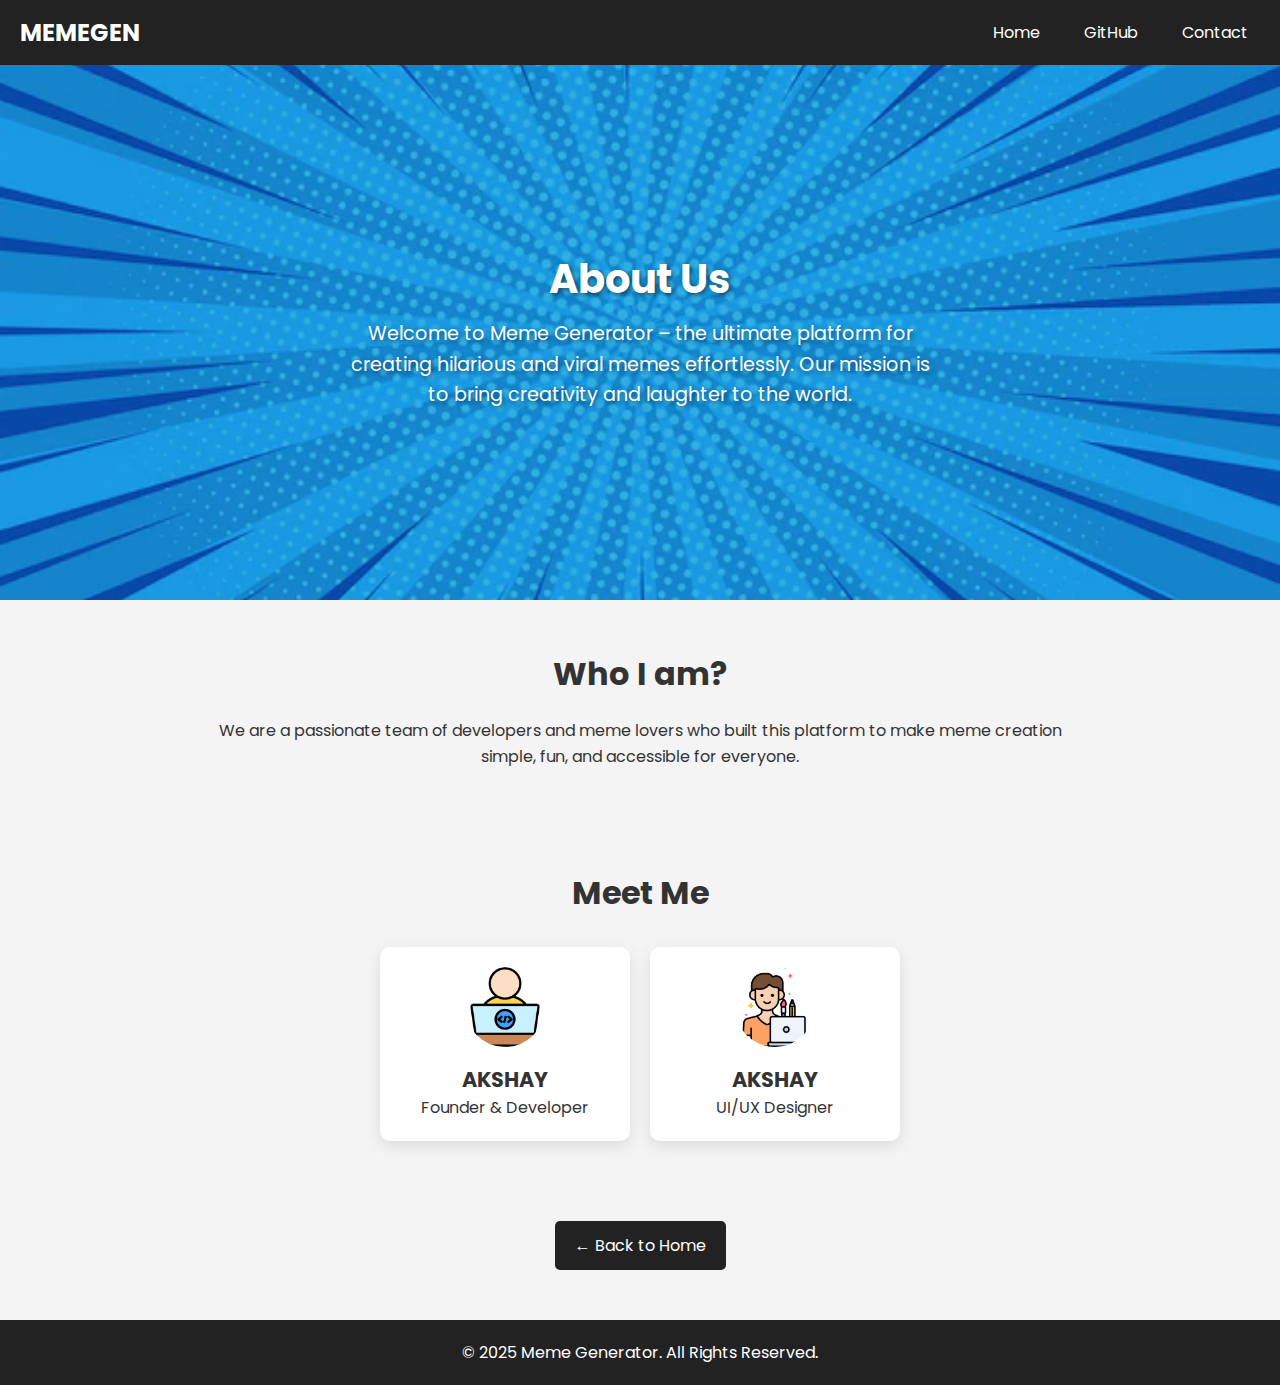
<file: AboutUS.html>
<!DOCTYPE html>
<html lang="en">
<head>
    <meta charset="UTF-8">
    <meta name="viewport" content="width=device-width, initial-scale=1.0">
    <title>About Us - MEMEGEN</title>
    <link href="https://fonts.googleapis.com/css2?family=Poppins:wght@300;400;600&display=swap" rel="stylesheet">
    <style>
        * {
            margin: 0;
            padding: 0;
            box-sizing: border-box;
            font-family: 'Poppins', sans-serif;
        }

        body {
            background-color: #f4f4f4;
            color: #333;
            text-align: center;
        }

        /* Navbar */
        .navbar {
            display: flex;
            justify-content: space-between;
            align-items: center;
            background: #222;
            padding: 15px 20px;
            color: white;
            position: fixed;
            width: 100%;
            top: 0;
            z-index: 1000;
        }

        .navbar .logo {
            font-size: 1.5rem;
            font-weight: bold;
        }

        .nav-links {
            display: flex;
            list-style: none;
            gap: 20px;
        }

        .nav-links li {
            display: inline;
        }

        .nav-links li a {
            color: white;
            text-decoration: none;
            font-size: 1rem;
            padding: 8px 12px;
            transition: 0.3s;
        }

        .nav-links li a:hover {
            background: #555;
            border-radius: 5px;
        }

        /* Mobile Nav */
        .menu-toggle {
            display: none;
            font-size: 1.8rem;
            cursor: pointer;
        }

        @media (max-width: 768px) {
            .nav-links {
                display: none;
                flex-direction: column;
                position: absolute;
                top: 60px;
                right: 0;
                background: #333;
                width: 100%;
                text-align: center;
            }

            .nav-links.active {
                display: flex;
            }

            .nav-links li {
                padding: 10px 0;
            }

            .menu-toggle {
                display: block;
            }
        }

        /* Hero Section */
        .hero {
            background: url('comic-abstract-blue-background_225004-669.webp') no-repeat center center/cover;
            height: 60vh;
            display: flex;
            align-items: center;
            justify-content: center;
            color: white;
            text-shadow: 2px 2px 5px rgba(0, 0, 0, 0.5);
            padding: 20px;
            text-align: center;
            margin-top: 60px;
        }

        .hero-content {
            max-width: 600px;
        }

        .hero h1 {
            font-size: 2.5rem;
        }

        .hero p {
            font-size: 1.2rem;
            margin-top: 10px;
        }

        .about, .team {
            padding: 50px 20px;
        }

        .container {
            max-width: 900px;
            margin: auto;
        }

        h2 {
            font-size: 2rem;
            margin-bottom: 20px;
        }

        p {
            font-size: 1rem;
            line-height: 1.6;
        }

        .team-members {
            display: flex;
            justify-content: center;
            gap: 20px;
            flex-wrap: wrap;
            margin-top: 30px;
        }

        .member {
            background: white;
            padding: 20px;
            border-radius: 10px;
            box-shadow: 0px 5px 15px rgba(0, 0, 0, 0.1);
            text-align: center;
            width: 250px;
        }

        .member img {
            width: 80px;
            height: 80px;
            border-radius: 50%;
            margin-bottom: 10px;
        }

        .member h3 {
            font-size: 1.3rem;
        }

        /* Home Button */
        .home-btn {
            display: inline-block;
            margin-top: 30px;
            padding: 12px 20px;
            background: #222;
            color: white;
            text-decoration: none;
            font-size: 1rem;
            border-radius: 5px;
            transition: 0.3s;
        }

        .home-btn:hover {
            background: #444;
        }

        /* Footer */
        footer {
            background: #222;
            color: white;
            padding: 20px;
            margin-top: 50px;
        }

    </style>
</head>
<body>

    <!-- Navbar -->
    <nav class="navbar">
        <div class="logo">MEMEGEN</div>
        <ul class="nav-links">
            <li><a href="index.html">Home</a></li>
            <li><a href="https://github.com/AKSHAY355-a">GitHub</a></li>
            <li><a href="contact.html">Contact</a></li>
        </ul>
        <div class="menu-toggle">☰</div>
    </nav>

    <!-- Hero Section -->
    <section class="hero">
        <div class="hero-content">
            <h1>About Us</h1>
            <p>Welcome to Meme Generator – the ultimate platform for creating hilarious and viral memes effortlessly. Our mission is to bring creativity and laughter to the world.</p>
        </div>
    </section>

    <!-- About Section -->
    <section class="about">
        <div class="container">
            <h2>Who I am?</h2>
            <p>We are a passionate team of developers and meme lovers who built this platform to make meme creation simple, fun, and accessible for everyone.</p>
        </div>
    </section>

    <!-- Team Section -->
    <section class="team">
        <div class="container">
            <h2>Meet Me</h2>
            <div class="team-members">
                <div class="member">
                    <img src="software-developer.png" alt="Team Member">
                    <h3>AKSHAY</h3>
                    <p>Founder & Developer</p>
                </div>
                <div class="member">
                    <img src="graphic-designer.png" alt="Team Member">
                    <h3>AKSHAY</h3>
                    <p>UI/UX Designer</p>
                </div>
            </div>
        </div>
    </section>

    <!-- Home Button -->
    <a href="index.html" class="home-btn">← Back to Home</a>

    <!-- Footer -->
    <footer>
        <p>© 2025 Meme Generator. All Rights Reserved.</p>
    </footer>

    <script>
        document.querySelector(".menu-toggle").addEventListener("click", function() {
            document.querySelector(".nav-links").classList.toggle("active");
        });
    </script>

</body>
</html>
</file>
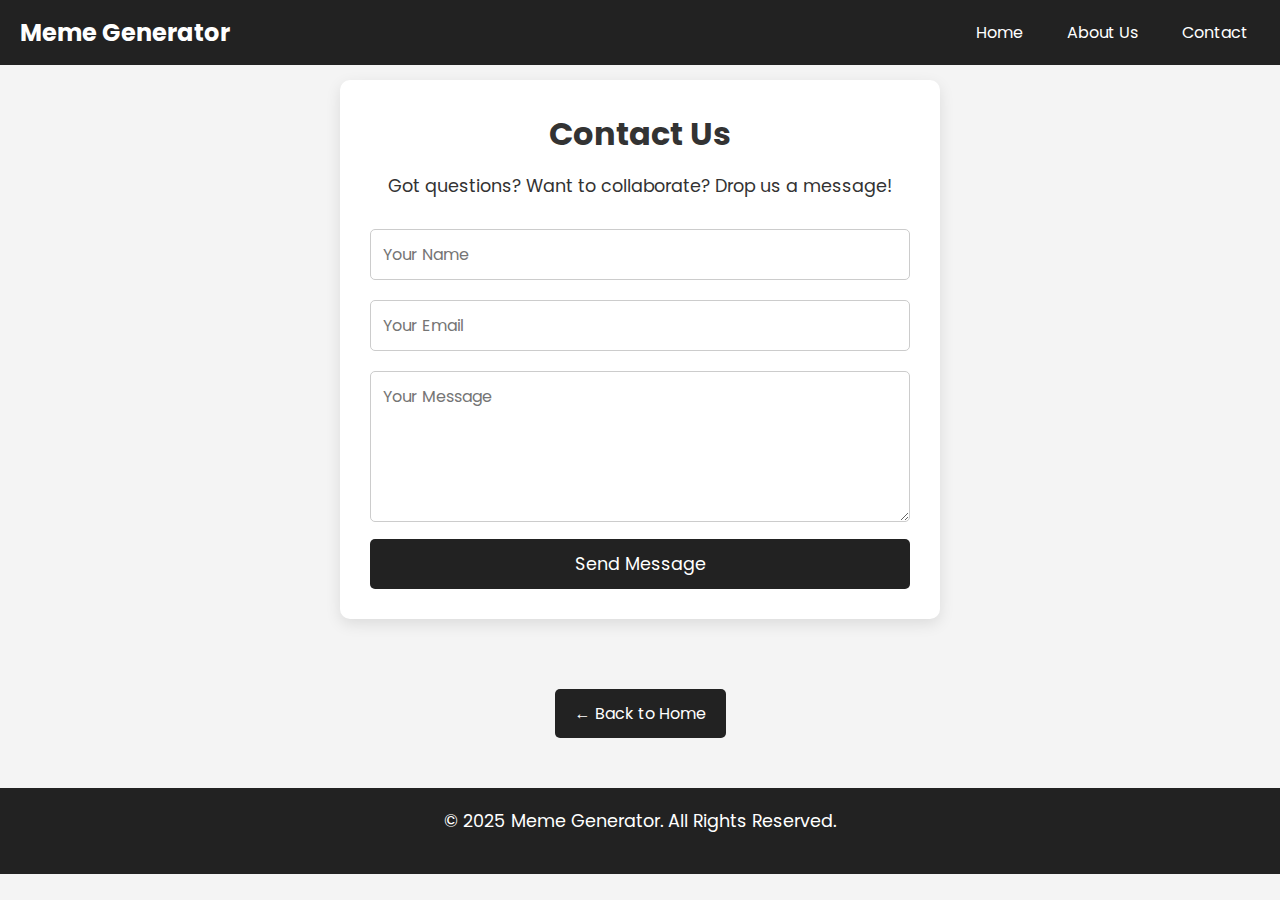
<file: contact.html>
<!DOCTYPE html>
<html lang="en">
<head>
    <meta charset="UTF-8">
    <meta name="viewport" content="width=device-width, initial-scale=1.0">
    <title>Contact Us - Meme Generator</title>
    <link href="https://fonts.googleapis.com/css2?family=Poppins:wght@300;400;600&display=swap" rel="stylesheet">
    <style>
        * {
            margin: 0;
            padding: 0;
            box-sizing: border-box;
            font-family: 'Poppins', sans-serif;
        }

        body {
            background-color: #f4f4f4;
            color: #333;
            text-align: center;
        }

        /* Navbar */
        .navbar {
            display: flex;
            justify-content: space-between;
            align-items: center;
            background: #222;
            padding: 15px 20px;
            color: white;
            position: fixed;
            width: 100%;
            top: 0;
            z-index: 1000;
        }

        .navbar .logo {
            font-size: 1.5rem;
            font-weight: bold;
        }

        .nav-links {
            display: flex;
            list-style: none;
            gap: 20px;
        }

        .nav-links li {
            display: inline;
        }

        .nav-links li a {
            color: white;
            text-decoration: none;
            font-size: 1rem;
            padding: 8px 12px;
            transition: 0.3s;
        }

        .nav-links li a:hover {
            background: #555;
            border-radius: 5px;
        }

        /* Mobile Nav */
        .menu-toggle {
            display: none;
            font-size: 1.8rem;
            cursor: pointer;
        }

        @media (max-width: 768px) {
            .nav-links {
                display: none;
                flex-direction: column;
                position: absolute;
                top: 60px;
                right: 0;
                background: #333;
                width: 100%;
                text-align: center;
            }

            .nav-links.active {
                display: flex;
            }

            .nav-links li {
                padding: 10px 0;
            }

            .menu-toggle {
                display: block;
            }
        }

        /* Contact Section */
        .contact {
            padding: 80px 20px 50px;
        }

        .container {
            max-width: 600px;
            margin: auto;
            background: white;
            padding: 30px;
            border-radius: 10px;
            box-shadow: 0px 5px 15px rgba(0, 0, 0, 0.1);
        }

        h2 {
            font-size: 2rem;
            margin-bottom: 15px;
        }

        p {
            font-size: 1.1rem;
            margin-bottom: 20px;
        }

        .contact-form input, 
        .contact-form textarea {
            width: 100%;
            padding: 12px;
            margin: 10px 0;
            border: 1px solid #ccc;
            border-radius: 5px;
            font-size: 1rem;
            transition: 0.3s;
        }

        .contact-form input:focus, 
        .contact-form textarea:focus {
            border-color: #222;
            outline: none;
            box-shadow: 0 0 5px rgba(0, 0, 0, 0.2);
        }

        .contact-form button {
            background: #222;
            color: white;
            padding: 12px;
            border: none;
            cursor: pointer;
            font-size: 1.1rem;
            border-radius: 5px;
            transition: 0.3s;
            width: 100%;
        }

        .contact-form button:hover {
            background: #444;
        }

        /* Home Button */
        .home-btn {
            display: inline-block;
            margin-top: 20px;
            padding: 12px 20px;
            background: #222;
            color: white;
            text-decoration: none;
            font-size: 1rem;
            border-radius: 5px;
            transition: 0.3s;
        }

        .home-btn:hover {
            background: #444;
        }

        /* Footer */
        footer {
            background: #222;
            color: white;
            padding: 20px;
            margin-top: 50px;
        }

    </style>
</head>
<body>

    <!-- Navbar -->
    <nav class="navbar">
        <div class="logo">Meme Generator</div>
        <ul class="nav-links">
            <li><a href="index.html">Home</a></li>
            <li><a href="about.html">About Us</a></li>
            <li><a href="contact.html">Contact</a></li>
        </ul>
        <div class="menu-toggle">☰</div>
    </nav>

    <!-- Contact Section -->
    <section class="contact">
        <div class="container">
            <h2>Contact Us</h2>
            <p>Got questions? Want to collaborate? Drop us a message!</p>
            <form class="contact-form">
                <input type="text" placeholder="Your Name" required>
                <input type="email" placeholder="Your Email" required>
                <textarea rows="5" placeholder="Your Message" required></textarea>
                <button type="submit">Send Message</button>
            </form>
        </div>
    </section>

    <!-- Home Button -->
    <a href="index.html" class="home-btn">← Back to Home</a>

    <!-- Footer -->
    <footer>
        <p>© 2025 Meme Generator. All Rights Reserved.</p>
    </footer>

    <script>
        document.querySelector(".menu-toggle").addEventListener("click", function() {
            document.querySelector(".nav-links").classList.toggle("active");
        });
    </script>

</body>
</html>
</file>
